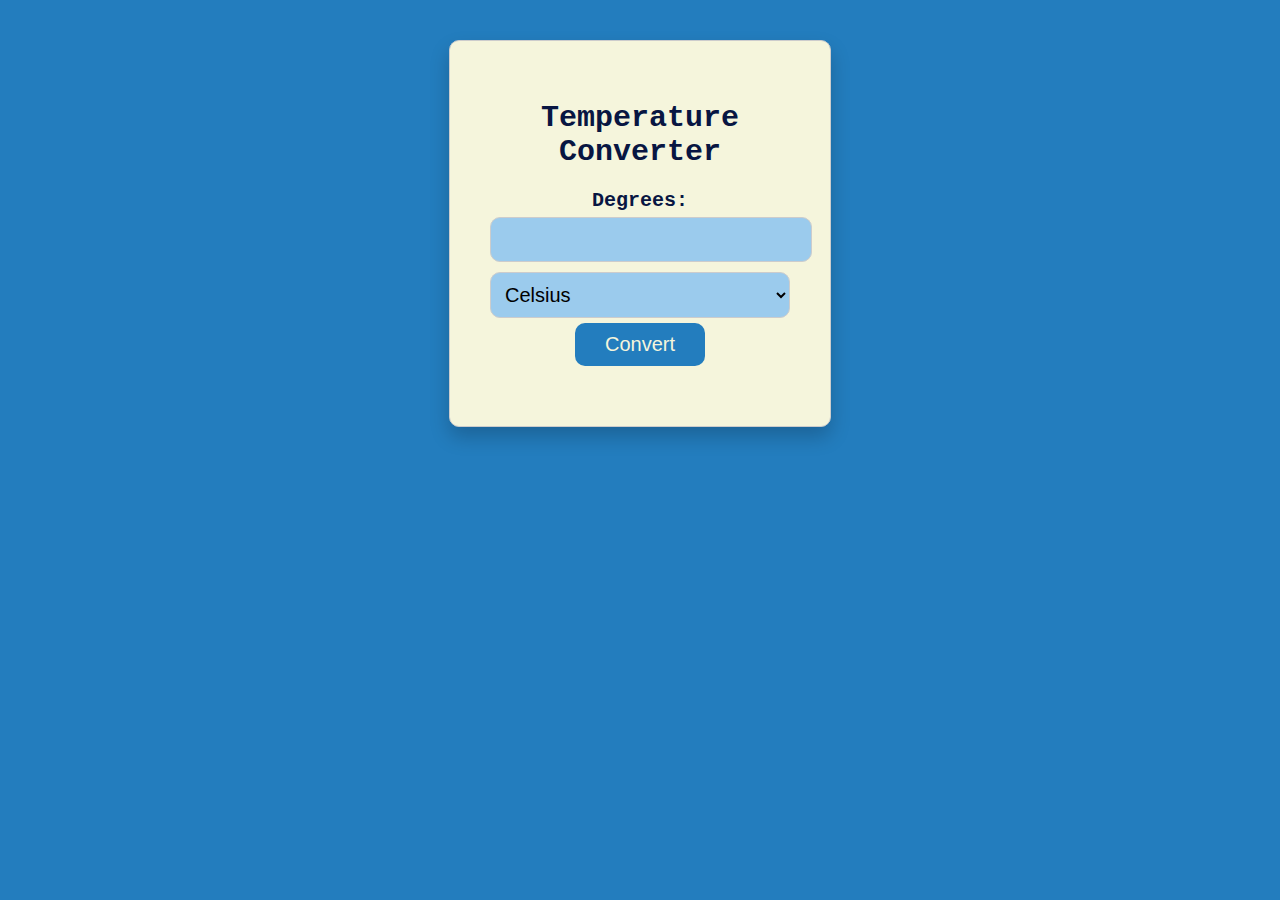
<file: FirstLevel/converter/index.html>
<!DOCTYPE html>
<html lang="en">
<head>
    <meta charset="UTF-8">
    <meta name="viewport" content="width=device-width, initial-scale=1.0">
    <title>Temperature Converter</title>
    <link rel="stylesheet" href="styles.css">
</head>
<body>
    <div id="converter">
        <h1>Temperature Converter</h1>
        <label for="temperature">Degrees:</label>
        <input type="number" id="temperature" required>
        <select id="unit">
            <option value="Celsius">Celsius</option>
            <option value="Fahrenheit">Fahrenheit</option>
        </select>
        <br>
        <button onclick="convertTemperature()">Convert</button>
        <div id="result"></div>
    </div>

    <script src="script.js"></script>
</body>
</html>
</file>
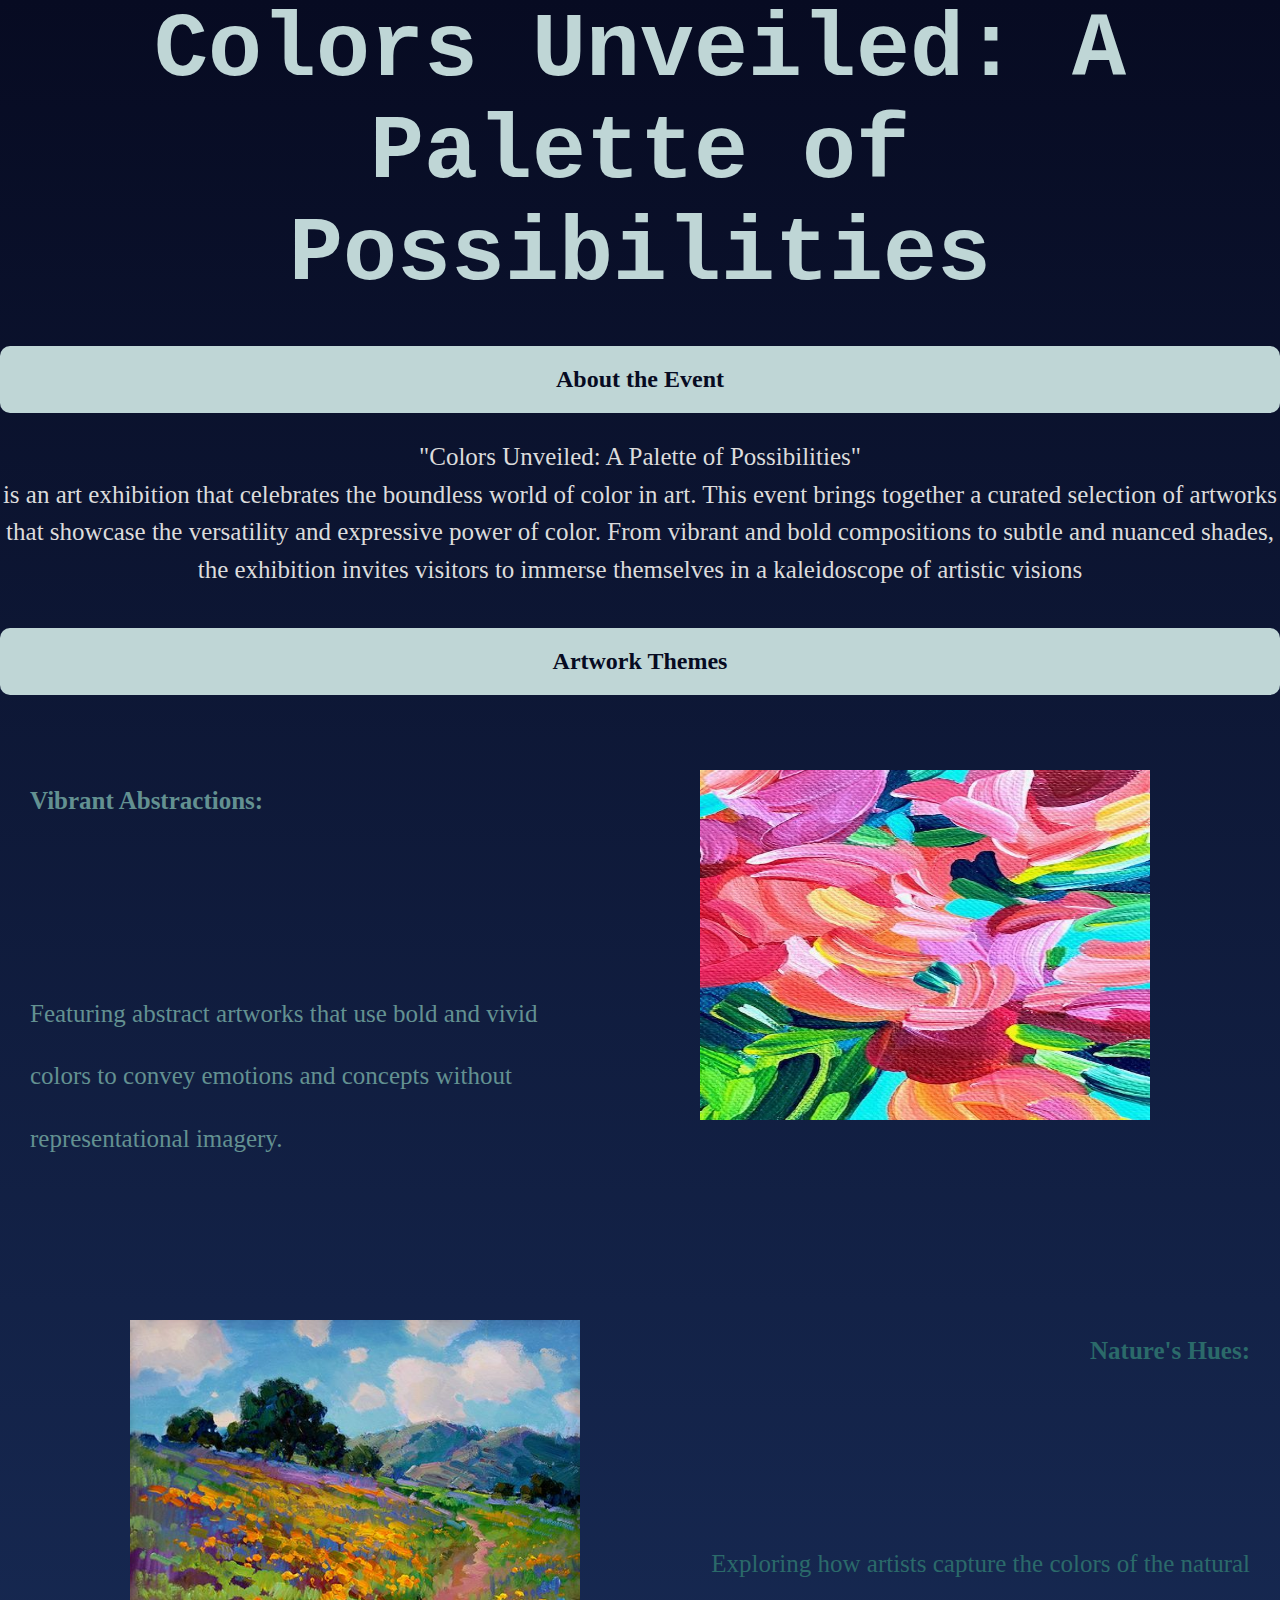
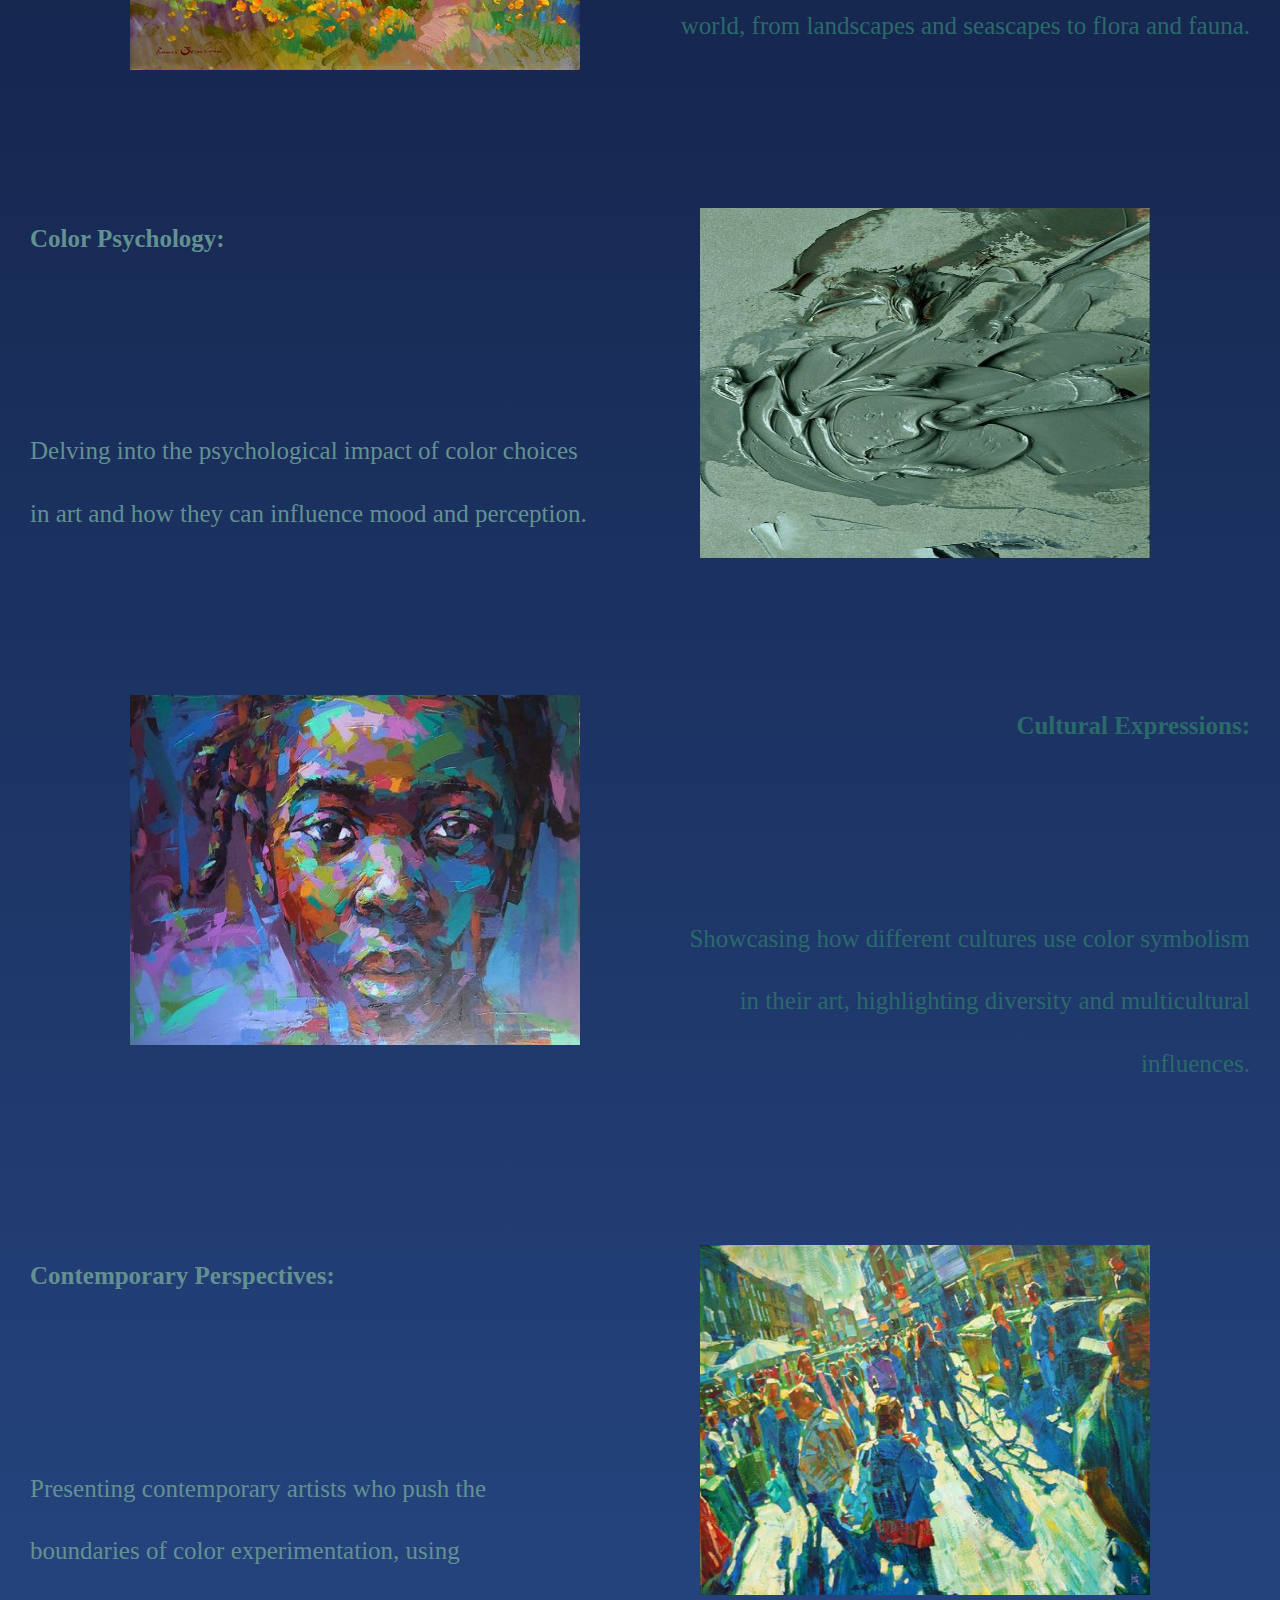
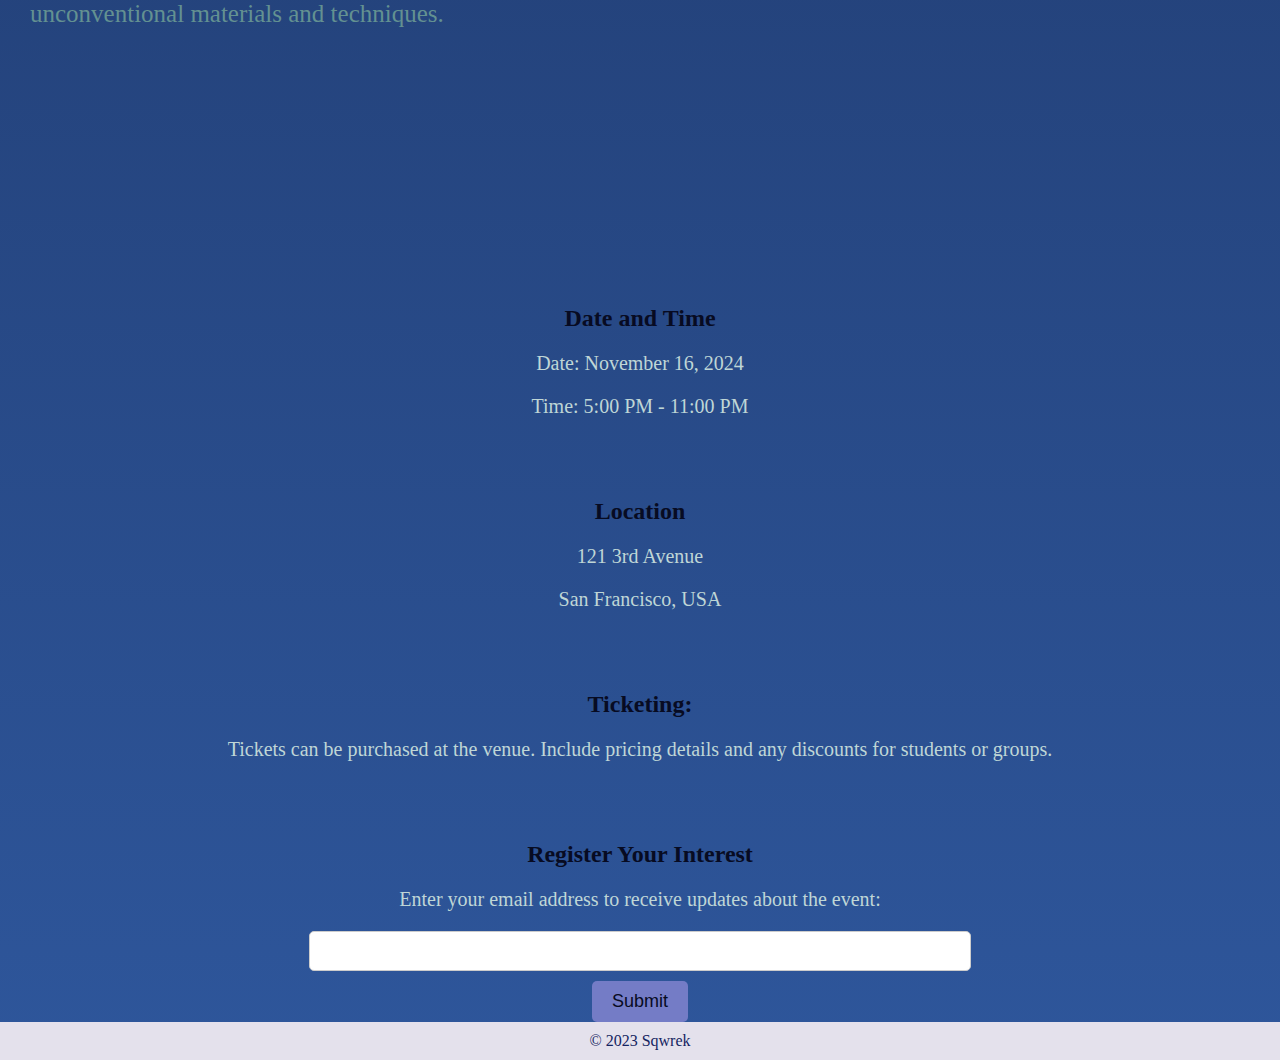
<file: FirstLevel/landingPage/index.html>
<!DOCTYPE html>
<html lang="en">

<head>
    <meta charset="UTF-8">
    <meta name="viewport" content="width=device-width, initial-scale=1.0">
    <title>Event Information</title>
    <link rel="stylesheet" href="styles.css">
</head>

<body>
    <header>
        <h1>Colors Unveiled: A Palette of Possibilities</h1>
    </header>

    <div class="container">
        <h2 class="header">About the Event</h2>
        
        <p class="mainInfo">
            "Colors Unveiled: A Palette of Possibilities"<br>
            is an art exhibition that celebrates the boundless world of color in art. This event brings together a curated selection 
            of artworks that showcase the versatility and expressive power of color. 
            From vibrant and bold compositions to subtle and nuanced shades, the exhibition invites 
            visitors to immerse themselves in a kaleidoscope of artistic visions</p>

        <h2 class="header">Artwork Themes</h2>
        <div class="artwork">
            <div class="artwork-VA">
                <img src="images/VA.jpg" alt="Vibrant Abstraction" width="450" height="350" class="right-float">
                <h3 class="left-align">Vibrant Abstractions:</h3>
                <p class="left-align">Featuring abstract artworks that use bold and vivid colors to convey emotions
                    and concepts without representational imagery.</p>
            </div>

            <div class="artwork-NH">
                <img src="images/NH.jpg" alt="Nature's Hues" width="450" height="350" class="left-float">
                <h3 class="right-align">Nature's Hues:</h3>
                <p class="right-align">Exploring how artists capture the colors of the natural world, 
            from landscapes and seascapes to flora and fauna.</p>
            </div>

            <div class="artwork-CP">
                <img src="images/CP.jpg" alt="Color Psychology" width="450" height="350" class="right-float">
                <h3 class="left-align">Color Psychology:</h3>
                <p class="left-align">Delving into the psychological impact of color choices in art
                    and how they can influence mood and perception.</p>
            </div>

            <div class="artwork-CE">
                <img src="images/CE.jpg" alt="Cultural Expressions" width="450" height="350" class="left-float">
                <h3 class="right-align">Cultural Expressions:</h3>
                <p class="right-align">Showcasing how different cultures use color symbolism in their art,
            highlighting diversity and multicultural influences.</p>
            </div>

            <div class="artwork-CP2">
                <img src="images/CP2.jpg" alt="Contemporary Perspectives" width="450" height="350" class="right-float">
                <h3 class="left-align">Contemporary Perspectives:</h3>
                <p class="left-align">Presenting contemporary artists who push the boundaries of color experimentation,
            using unconventional materials and techniques.</p>
            </div>
        </div>

        <h2>Date and Time</h2>
        <p>Date: November 16, 2024</p>
        <p>Time: 5:00 PM - 11:00 PM</p>

        <h2>Location</h2>
        <p>121 3rd Avenue</p>
        <p>San Francisco, USA</p>

        <h2>Ticketing:</h2>
        <p>Tickets can be purchased at the venue.
            Include pricing details and any discounts for students or groups.</p>

        <h2>Register Your Interest</h2>
        <p>Enter your email address to receive updates about the event:</p>

        <form action="subscribe.php" method="post">
            <input type="email" id="email" name="email" required>
            <br>
            <button type="submit">Submit</button>
        </form>
    </div>

    <footer>
        &copy; 2023 Sqwrek
    </footer>
</body>

</html>
</file>
<file: FirstLevel/converter/styles.css>
/* Reset default margin and padding */
body {
    font-family: "Courier New", serif;
    text-align: center;
    background-color: #237dbe;
    margin: 0;
    padding: 0;
    color: rgb(8, 22, 66);
}

#converter {
    margin: 40px auto; /* Center the converter on the page */
    padding: 40px;
    border: 1px solid #ccc;
    border-radius: 10px;
    background-color: beige;
    box-shadow: 0px 10px 20px rgba(0, 0, 0, 0.2);
    width: 300px; /* Set a fixed width for the converter */
}

h1 {
    font-size: 30px;
    margin-bottom: 20px;
}

label {
    font-weight: bold;
    font-size: 20px;
    /* color: #333; Dark text color */
}

input, select {
    width: 100%;
    padding: 10px;
    margin: 5px 0;
    font-size: 20px;
    border: 1px solid #ccc;
    border-radius: 10px;
    background-color: #9bcbed;
}

button {
    padding: 10px 30px; /* Adjust padding for a more balanced button */
    background-color: #237dbe;
    color: beige;
    border: none;
    border-radius: 10px;
    cursor: pointer;
    font-size: 20px;
    transition: background-color 0.3s; /* Add a smooth transition */
}

button:hover {
    background-color: #12314e; /* Darker blue on hover */
}

#result {
    margin: 20px 0;
    font-weight: bold;
    font-size: 20px;
}
</file>
<file: FirstLevel/landingPage/styles.css>
/* Reset some default styles */
body, h1{
    margin: 0;
    padding: 0;
    text-align: center;
    color: rgb(51, 64, 64);
}

body {
    font-family: Georgia, serif;
    background: linear-gradient(to bottom, rgb(7, 11, 34), rgb(46, 86, 155));
}

/* Header styles */
.container .header {
    background-color: rgb(191, 214, 214);
    border-radius: 10px;
    padding: 20px;
    text-align: center;
    margin-top: 40px;
}

header h1 {
    font-size: 90px;
    color: rgb(191, 214, 214);
    font-family: "Garamond", "Courier New", monospace;
}

.container {
    font-size: 20px;
    text-align: center;
    color: rgb(191, 214, 214);

}
.container .mainInfo {
    text-align: center;
    font-size: 25px;
    color: rgb(220, 220, 220); /* Lighter text color */
    line-height: 1.5; /* Improved readability with increased line height */
}

.artwork {
    padding: 30px;
    margin-bottom: 20px;
}
/* Artwork description styles */

.artwork .left-align {
    text-align: left; /* Aligns text to the left for elements with class "left-align" */
    margin-bottom: 150px;
    color: rgb(99, 145, 145);
    line-height: 2.5;
    font-size: 25px;
}

.artwork .right-align {
    text-align: right; /* Aligns text to the right for elements with class "right-align" */
    margin-bottom: 150px;
    color: rgb(43, 106, 106);
    line-height: 2.5;
    font-size: 25px;
}

/* Add a CSS class for floating the image to the right */
.right-float {
    float: right;
    margin-left: 100px; /*Optional margin to create space between the text and image */
    margin-right: 100px;
}

.left-float {
    float: left;
    margin-left: 100px; /*Optional margin to create space between the text and image */
    margin-right: 100px;
}

/* Heading styles */
h2 {
    font-size: 24px;
    color: rgb(7, 11, 34);
    text-align: center;
    margin-top: 80px;
    margin-bottom: 20px;
}

/* Form styles */
form {
    margin-top: 20px;
}

input[type="email"] {
    width: 50%;
    padding: 10px;
    border: 1px solid #ccc;
    border-radius: 5px;
    font-size: 16px;
    margin-bottom: 10px;
    text-align: center;
}

button[type="submit"] {
    background-color:rgb(116, 124, 198);
    color: rgb(7, 11, 34);
    padding: 10px 20px;
    border: none;
    border-radius: 5px;
    font-size: 18px;
    cursor: pointer;
}

/* Button styles */
button[type="submit"]:hover {
    background-color: #6a8bff; /* Lighter blue on hover */
}

/* Footer styles */
footer {
    background-color: #e4e1ec;
    color: rgb(21, 36, 97);
    padding: 10px;
}
</file>
